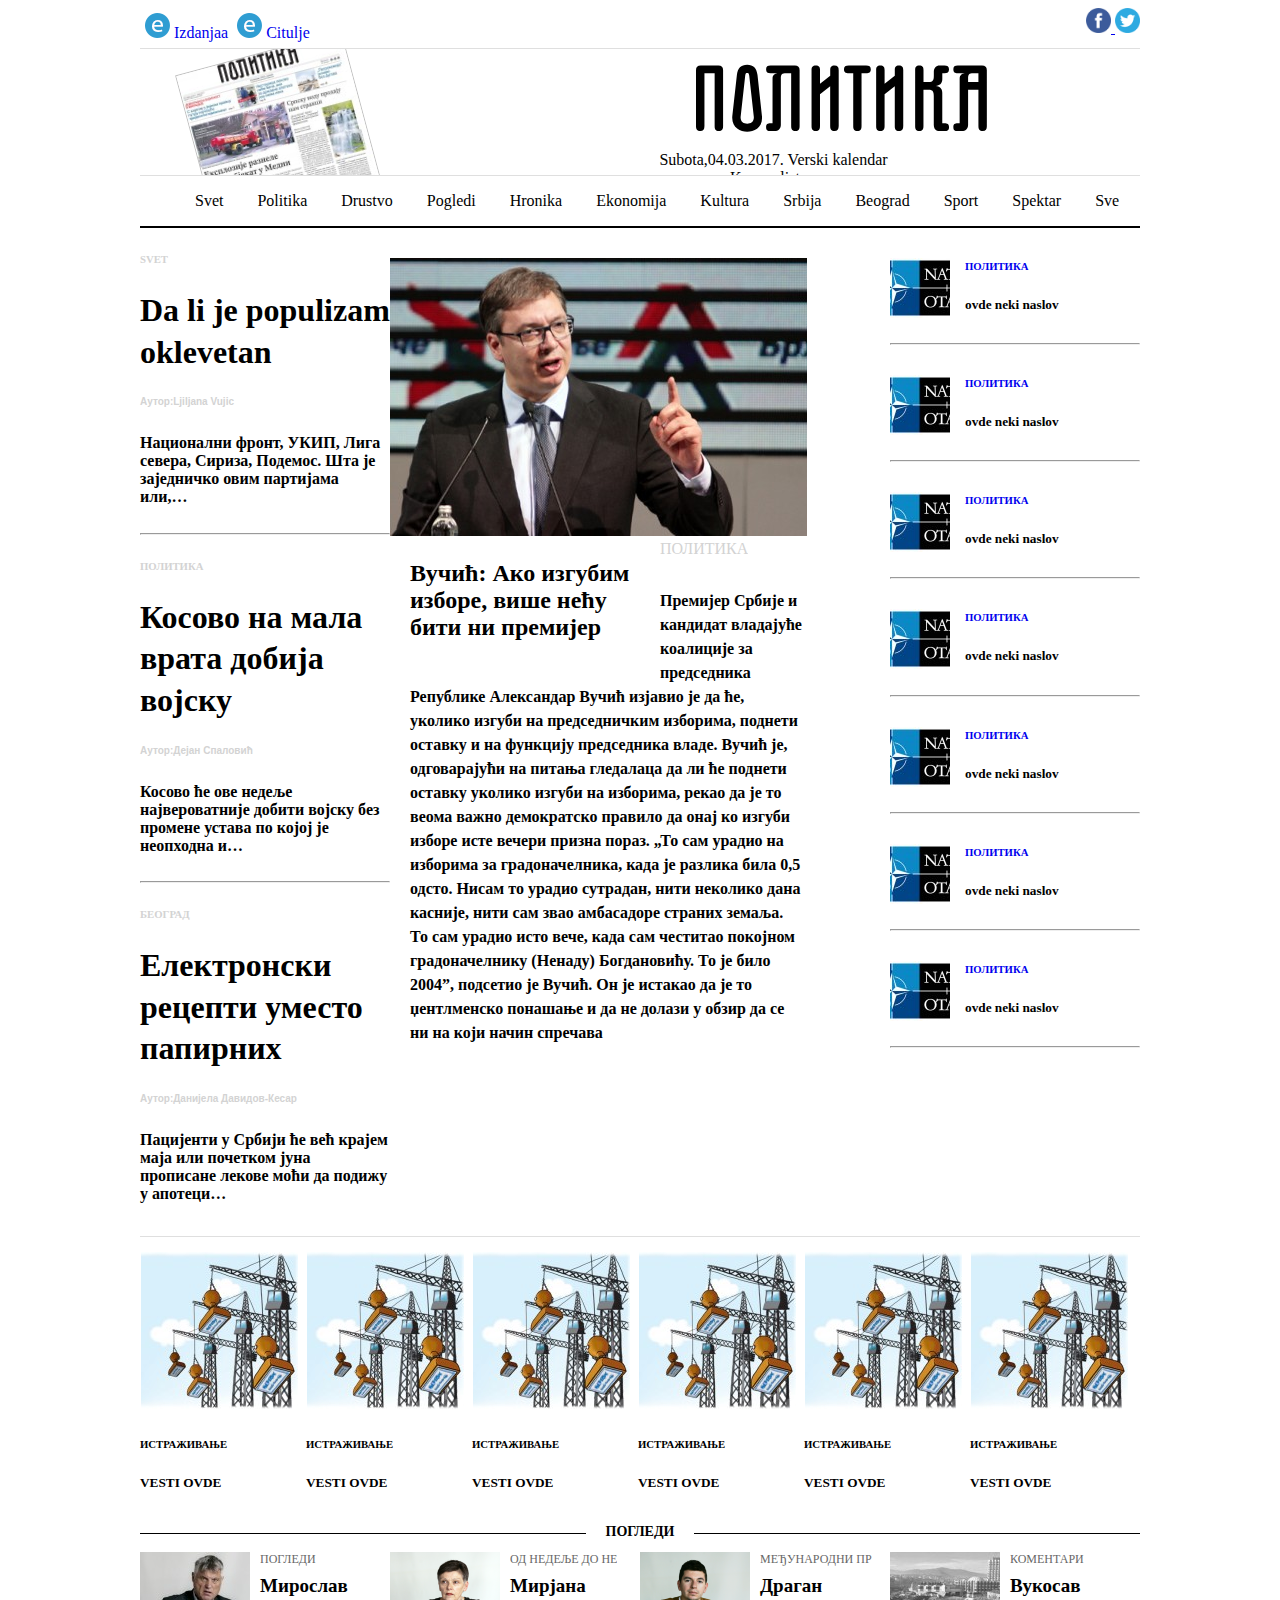
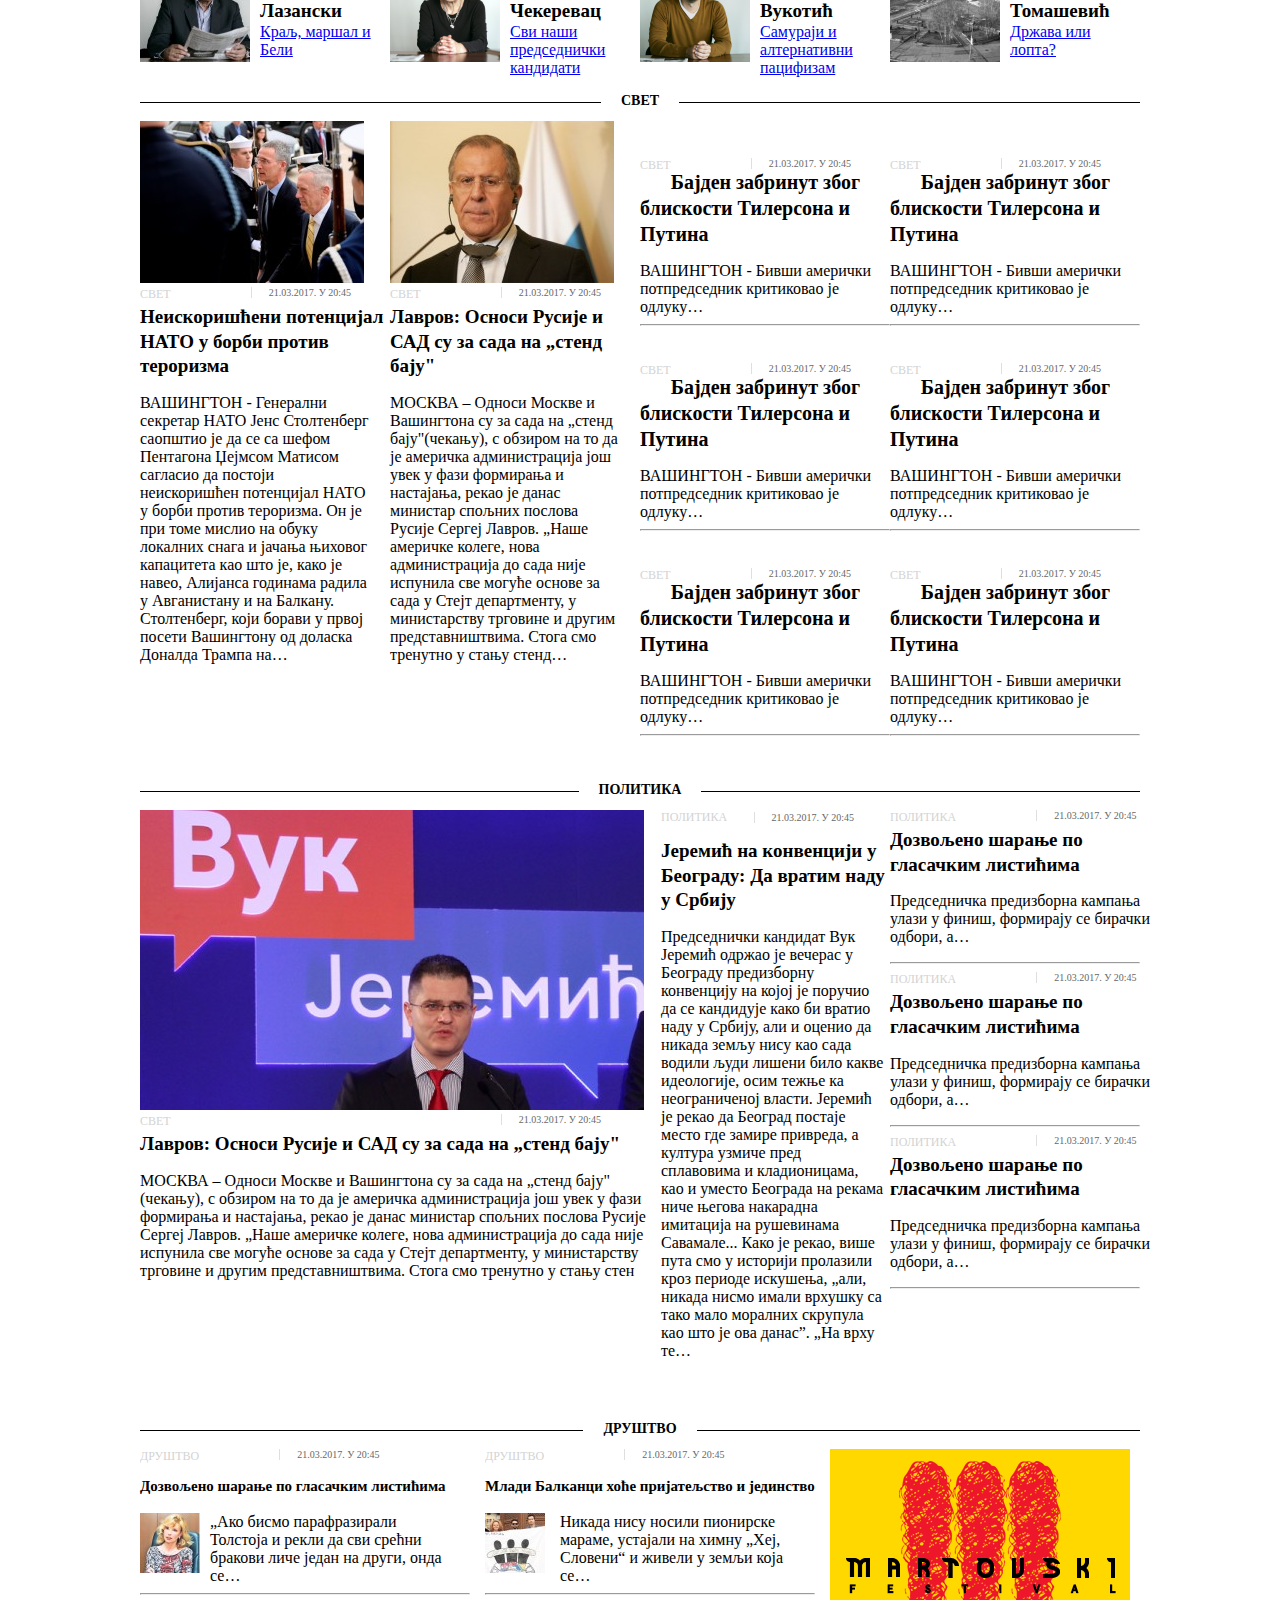
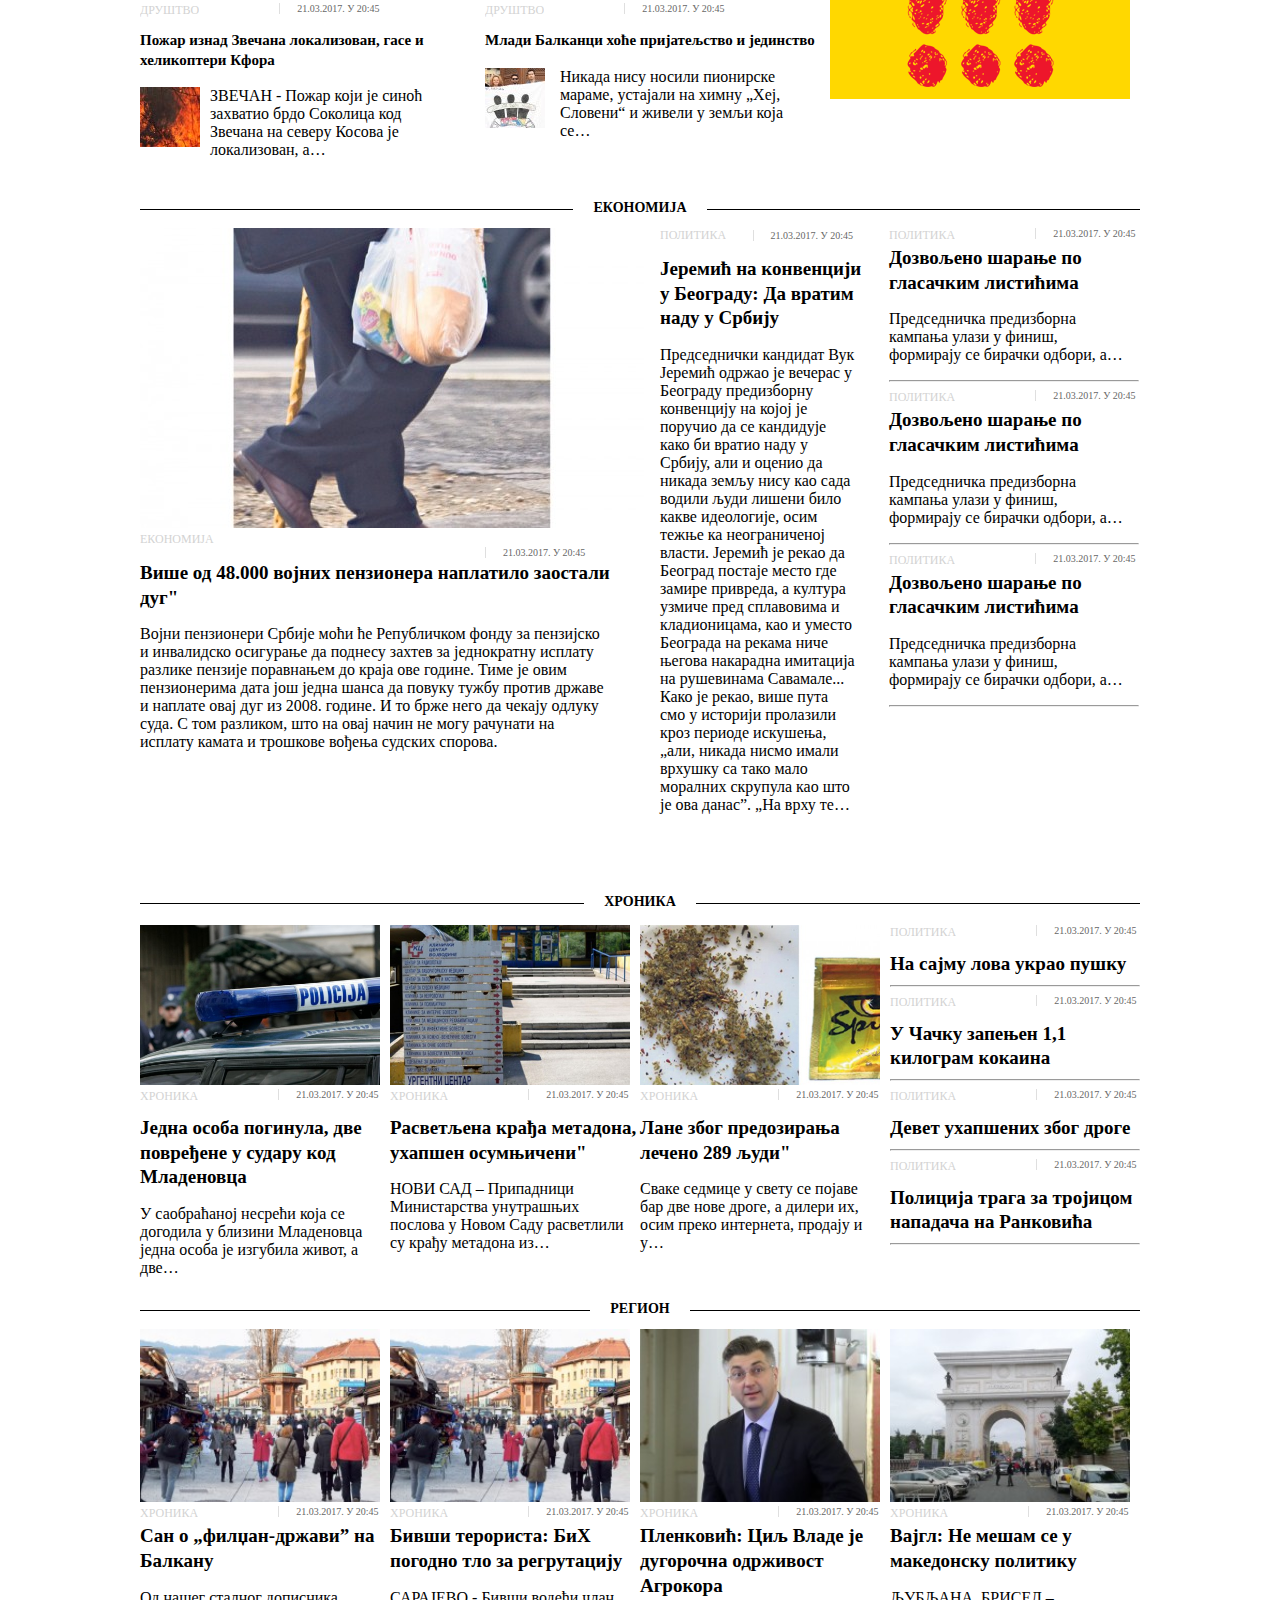
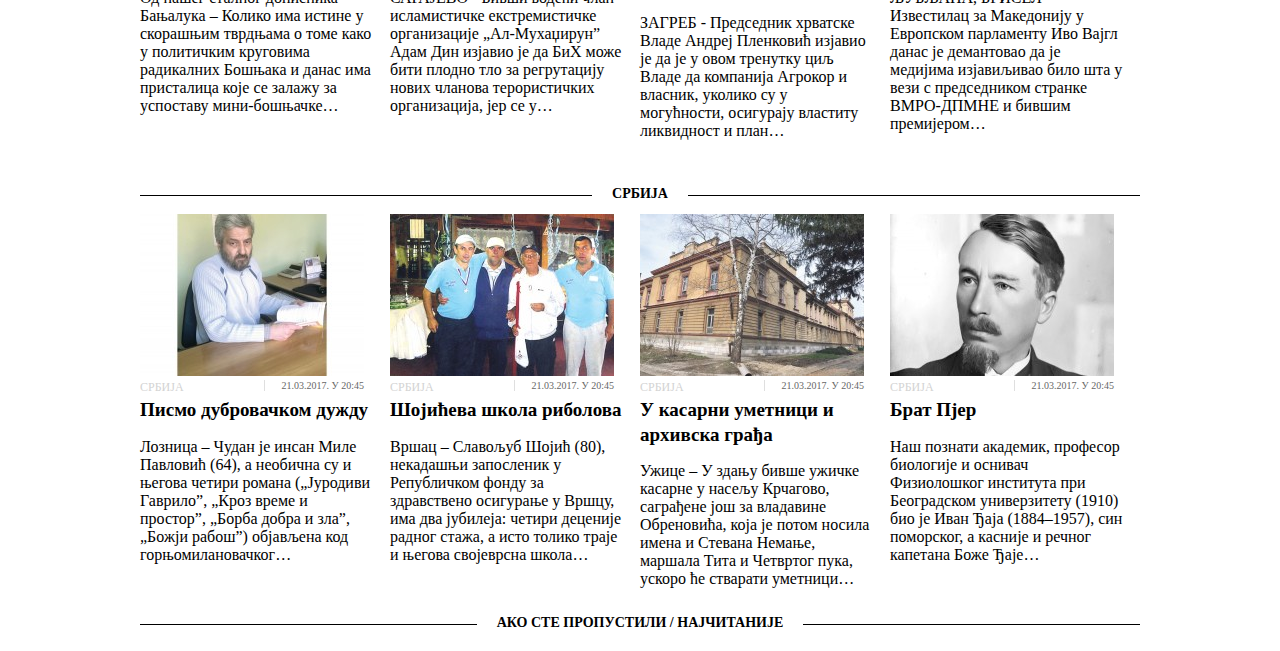
<file: index.html>
<!DOCTYPE html>
<html>
<head>
	<meta charset="utf-8">
	<title>Politika sajt</title>
	<link rel="stylesheet" href="main.css"/>
</head>
<body>
	<div id="container">

		<header>
			<div id="top-bar" class="border-bottom">
				<div class="top-bar-left">

					<a href="http://webshop.politika.rs">
						<img class="inline" src=" pictures/izdanja.png"/>
						<span class="text">Izdanjaa</span>
					</a>

					<a href="http://citulje.politika.co.rs">
						<img class="inline" src="pictures/citulje.png"/>
						<span class="text">Citulje</span>
					</a>
				</div>
				<div class="top-bar-right">
					<a href="https://www.facebook.com/PolitikaOnline">
						<img class="facebook"src="pictures/facebook.png"/>
					</a>
					<a href="https://twitter.com/intent/follow?source=followbutton&variant=1.0&screen_name=politikajavlja">
						<img class="twiter" src="pictures/twitter.png"/>
					</a>
				</div>
				<div class="clearfix"></div>
			</div>
		</header>

		<div id="titlewrap" class="border-bottom">
			<div class="logo">
				<a href="http://www.politika.rs/#print">
					<img class="rotate-image ml4 border" src="pictures/logo.jpg"/>
				</a>
			</div>

			<div class="title">
				<img src="pictures/politika-logo.svg"/>

				<div class="titledown">
					<span class="dan">Subota,04.03.2017.</span>
					<span class="kalendar">Verski kalendar</span>
					<span class="Kl">Kursna lista</span>
				</div>
			</div>

			<div class="bar-right">
				<div class="bar-right-up">
					<a href="http://www.politika.rs/scc/pretraga">Pretraga</a>
					<a href="http://www.politika.rs/sr/pretraga">Latinica</a>
				</div>
			</div>

		</div>
		<div class="main-bar">
			<div class="list border-double z3">
				<ul>
					<li><a href="http://www.politika.rs/scc/rubrika/1/Svet">Svet</a></li>
					<li><a href="http://www.politika.rs/scc/rubrika/2/Politika">Politika</a></li>
					<li><a href="http://www.politika.rs/scc/rubrika/3/Drustvo">Drustvo</a></li>
					<li><a href="http://www.politika.rs/scc/rubrika/4/Pogledi">Pogledi</a></li>
					<li><a href="http://www.politika.rs/scc/rubrika/5/Hronika">Hronika</a></li>
					<li><a href="http://www.politika.rs/scc/rubrika/6/Ekonomija">Ekonomija</a></li>
					<li><a href="http://www.politika.rs/scc/rubrika/7/Kultura">Kultura</a></li>
					<li><a href="http://www.politika.rs/scc/rubrika/9/Srbija">Srbija</a></li>
					<li><a href="http://www.politika.rs/scc/rubrika/10/Beograd">Beograd</a></li>
					<li><a href="http://www.politika.rs/scc/rubrika/11/Sport">Sport</a></li>
					<li><a href="http://www.politika.rs/scc/rubrika/12/Spektar">Spektar</a></li>
					<li><a href="http://www.politika.rs/scc/rubrika/13/Sve">Sve</a></li>
				</ul>

			</div>
		</div>

		<div class="content border-bottom">
		
			<div class="left-bar">
				<div class="box">
					<div class="up">
						<h6><a href="http://www.politika.rs/scc/rubrika/1/Svet">SVET</a></h6>
					</div>

					<div class="vest">
						<h3><a href="http://www.politika.rs/scc/clanak/375599/Da-li-je-populizam-oklevetan">Da li je populizam oklevetan</a></h3>
					</div>

					<div class="autor">
						<h6>Аутор:<a href="http://www.politika.rs/scc/autor/921/Ljiljana-Vujic">Ljiljana Vujic</a></h6>
					</div>

					<div class="text">
						<h5>Национални фронт, УКИП, Лига севера, Сириза, Подемос. Шта је заједничко овим партијама или,…</h5>
					</div>

					<hr>
				</div>
				<div class="box">
					<div class="up">
						<h6><a href=http://www.politika.rs/scc/rubrika/2/Politika>ПОЛИТИКА</a></h6>
					</div>

					<div class="vest">
						<h3><a href=http://www.politika.rs/scc/clanak/375686/Kosovo-na-mala-vrata-dobija-vojsku>Косово на мала врата добија војску</a></h3>
					</div>

					<div class="autor">
						<h6>Аутор:<a href="http://www.politika.rs/scc/autor/891/Dejan-Spalovic">Дејан Спаловић</a></h6>
					</div>

					<div class="text">
						<h5>Косово ће ове недеље највероватније добити војску без промене устава по којој је неопходна и…</h5>
					</div>
					<hr>
				</div>
				<div class="box">
					<div class="up">
						<h6><a href=http://www.politika.rs/scc/rubrika/10/Beograd>БЕОГРАД</a></h6>
					</div>

					<div class="vest">
						<h3><a href=http://www.politika.rs/scc/clanak/375685/Elektronski-recepti-umesto-papirnih>Електронски рецепти уместо папирних</a></h3>
					</div>

					<div class="autor">
						<h6>Аутор:<a href="http://www.politika.rs/scc/autor/917/Danijela-Davidov-Kesar">Данијела Давидов-Кесар</a></h6>
					</div>

					<div class="text">
						<h5>Пацијенти у Србији ће већ крајем маја или почетком јуна прописане лекове моћи да подижу у апотеци…</h5>
					</div>
				</div>
			</div>

			<div class="center">
					<div class="pic">
						<img src="pictures/pic.jpg"/>
					</div>
					<div class="suptitle">
						<a href="http://www.politika.rs/scc/rubrika/2/Politika">ПОЛИТИКА</a>
					</div>
					<div class="title">
						<h2><a href="http://www.politika.rs/scc/clanak/375681/Vucic-Ako-izgubim-izbore-vise-necu-biti-ni-premijer">Вучић: Ако изгубим изборе, више нећу бити ни премијер</a></h2>
					</div>
					<div class="main-text">
						<h5>Премијер Србије и кандидат владајуће коалиције за председника Републике Александар Вучић изјавио је да ће, уколико изгуби на председничким изборима, поднети оставку и на функцију председника владе. Вучић је, одговарајући на питања гледалаца да ли ће поднети оставку уколико изгуби на изборима, рекао да је то веома важно демократско правило да онај ко изгуби изборе исте вечери призна пораз. „То сам урадио на изборима за градоначелника, када је разлика била 0,5 одсто. Нисам то урадио сутрадан, нити неколико дана касније, нити сам звао амбасадоре страних земаља. То сам урадио исто вече, када сам честитао покојном градоначелнику (Ненаду) Богдановићу. То је било 2004”, подсетио је Вучић. Он је истакао да је то џентлменско понашање и да не долази у обзир да се ни на који начин спречава</h5>
					</div>
			</div>

			<div class="right-bar">
				<div class="news1">
					<div class="pic-left">
						<img src="pictures/pick1.jpg"/>
					</div>
					<div class="subtitle1">
						<h6><a href="http://www.politika.rs/scc/rubrika/2/Politika">ПОЛИТИКА</a></h6>
						<h5>ovde neki naslov</h5>
					</div>
					<div class="clearfix"></div>
				</div>
				<hr/>
				<div class="news1">
					<div class="pic-left">
						<img src="pictures/pick1.jpg"/>
					</div>
					<div class="subtitle1">
						<h6><a href="http://www.politika.rs/scc/rubrika/2/Politika">ПОЛИТИКА</a></h6>
						<h5>ovde neki naslov</h5>
					</div>
					<div class="clearfix"></div>
				</div>
				<hr/>
				<div class="news1">
					<div class="pic-left">
						<img src="pictures/pick1.jpg"/>
					</div>
					<div class="subtitle1">
						<h6><a href="http://www.politika.rs/scc/rubrika/2/Politika">ПОЛИТИКА</a></h6>
						<h5>ovde neki naslov</h5>
					</div>
					<div class="clearfix"></div>
				</div>
				<hr/>
				<div class="news1">
					<div class="pic-left">
						<img src="pictures/pick1.jpg"/>
					</div>
					<div class="subtitle1">
						<h6><a href="http://www.politika.rs/scc/rubrika/2/Politika">ПОЛИТИКА</a></h6>
						<h5>ovde neki naslov</h5>
					</div>
					<div class="clearfix"></div>
				</div>
				<hr/>
				<div class="news1">
					<div class="pic-left">
						<img src="pictures/pick1.jpg"/>
					</div>
					<div class="subtitle1">
						<h6><a href="http://www.politika.rs/scc/rubrika/2/Politika">ПОЛИТИКА</a></h6>
						<h5>ovde neki naslov</h5>
					</div>
					<div class="clearfix"></div>
				</div>
				<hr/>
				<div class="news1">
					<div class="pic-left">
						<img src="pictures/pick1.jpg"/>
					</div>
					<div class="subtitle1">
						<h6><a href="http://www.politika.rs/scc/rubrika/2/Politika">ПОЛИТИКА</a></h6>
						<h5>ovde neki naslov</h5>
					</div>
					<div class="clearfix"></div>
				</div>
				<hr/>
				<div class="news1">
					<div class="pic-left">
						<img src="pictures/pick1.jpg"/>
					</div>
					<div class="subtitle1">
						<h6><a href="http://www.politika.rs/scc/rubrika/2/Politika">ПОЛИТИКА</a></h6>
						<h5>ovde neki naslov</h5>
					</div>
					<div class="clearfix"></div>
				</div>
				<hr/>
			</div>
			<div class="clearfix"></div>
		</div>

		<div class="six-pic">
			<div class="box-pic">
				<div class="pick-up">
					<img src="pictures/pic9.jpg"/>
				</div>
				<div class="sub">
					<h6>ИСТРАЖИВАЊЕ</h6>
					<h5>VESTI OVDE</h5>
				</div>
			</div>
			<div class="box-pic">
				<div class="pick-up">
					<img src="pictures/pic9.jpg"/>
				</div>
				<div class="sub">
					<h6>ИСТРАЖИВАЊЕ</h6>
					<h5>VESTI OVDE</h5>
				</div>
			</div>

			<div class="box-pic">
				<div class="pick-up">
					<img src="pictures/pic9.jpg"/>
				</div>
				<div class="sub">
					<h6>ИСТРАЖИВАЊЕ</h6>
					<h5>VESTI OVDE</h5>
				</div>
			</div>
			
			<div class="box-pic">
				<div class="pick-up">
					<img src="pictures/pic9.jpg"/>
				</div>
				<div class="sub">
					<h6>ИСТРАЖИВАЊЕ</h6>
					<h5>VESTI OVDE</h5>
				</div>
			</div>

			<div class="box-pic">
				<div class="pick-up">
					<img src="pictures/pic9.jpg"/>
				</div>
				<div class="sub">
					<h6>ИСТРАЖИВАЊЕ</h6>
					<h5>VESTI OVDE</h5>
				</div>
			</div>

			<div class="box-pic">
				<div class="pick-up">
					<img src="pictures/pic9.jpg"/>
				</div>
				<div class="sub">
					<h6>ИСТРАЖИВАЊЕ</h6>
					<h5>VESTI OVDE</h5>
				</div>
			</div>
			<div class="clearfix"></div>
		</div>

		<div class="line">
			<span class="name">
				ПОГЛЕДИ
			</span>
		</div>

		<div class="four-pick">
			<div class="box2">
				<div class="pick-left">
					<a href="http://www.politika.rs/scc/clanak/376422/Pogledi/Kralj-marsal-i-Beli">
					<img src="./pictures/img1.jpg">
					</a>
				</div>
				<div class="text-right h5">
					<a class="suptitle uppercase h6 light-gray" href="http://www.politika.rs/scc/clanak/376422/Pogledi/Kralj-marsal-i-Beli">ПОГЛЕДИ</a>
					<span class="dark-gray h5 naslov">Мирослав Лазански</span>
					<a href="http://www.politika.rs/scc/clanak/376422/Pogledi/Kralj-marsal-i-Beli" class="h5 dark-gray">Краљ, маршал и Бели</a>
				</div>
				<div class="clearfix"></div>
			</div>

			<div class="box2">
				<div class="pick-left">
					<a href="http://www.politika.rs/scc/clanak/376466/Pogledi/Svi-nasi-predsednicki-kandidati">
					<img src="./pictures/img2.png">
					</a>
				</div>
				<div class="text-right h5">
					<a class="suptitle uppercase h6 light-gray" href="http://www.politika.rs/scc/clanak/376466/Pogledi/Svi-nasi-predsednicki-kandidati">ОД НЕДЕЉЕ ДО НЕ</a>
					<span class="dark-gray h5 naslov">Мирјана Чекеревац</span>
					<a href="http://www.politika.rs/scc/clanak/376466/Pogledi/Svi-nasi-predsednicki-kandidati" class="h5 dark-gray">Сви наши председнички кандидати</a>
				</div>
				<div class="clearfix"></div>
			</div>

			<div class="box2">
				<div class="pick-left">
					<a href="http://www.politika.rs/scc/clanak/376465/Pogledi/Medunarodni-pregled/Samuraji-i-alternativni-pacifizam">
					<img src="./pictures/img3.png">
					</a>
				</div>
				<div class="text-right h5">
					<a class="suptitle uppercase h6 light-gray" href="http://www.politika.rs/scc/rubrika/857/Medunarodni-pregled">МЕЂУНАРОДНИ ПР</a>
					<span class="dark-gray h5 naslov">Драган Вукотић</span>
					<a href="http://www.politika.rs/scc/clanak/376465/Pogledi/Medunarodni-pregled/Samuraji-i-alternativni-pacifizam" class="h5 dark-gray">​Самураји и алтернативни пацифизам</a>
				</div>
				<div class="clearfix"></div>
			</div>

			<div class="box2">
				<div class="pick-left">
					<a href="http://www.politika.rs/scc/clanak/376421/Pogledi/Drzava-ili-lopta">
					<img src="./pictures/img4.jpg">
					</a>
				</div>
				<div class="text-right h5">
					<a class="suptitle uppercase h6 light-gray" href="http://www.politika.rs/scc/rubrika/856/Komentari">КОМЕНТАРИ</a>
					<span class="dark-gray h5 naslov">Вукосав Томашевић</span>
					<a href="http://www.politika.rs/scc/clanak/376421/Pogledi/Drzava-ili-lopta" class="h5 dark-gray">Држава или лопта?</a>
				</div>
				<div class="clearfix"></div>
			</div>
		</div>

		<div class="line">
			<span class="name">
				СВЕТ
			</span>
		</div>

		<div class="content-world">
			<div class="row1">
				<a href="http://www.politika.rs/scc/clanak/376680/Etihad-U-avion-za-SAD-samo-s-mobilnim-bez-tableta-kamera">
					<img class="pickUp" src="./pictures/img5.jpg" />
				</a>

				<div class="under-pick">

					<div class="suptitle uppercase h6 light-gray">
						<a href="http://www.politika.rs/scc/rubrika/1/Svet">СВЕТ</a>
					</div>
					<div class="date-time border-left light-gray">
						<span class="item-date">21.03.2017.</span>
						<span class="item-time">У 20:45</span>
					</div>
					<div class="clearfix"></div>
				</div>

				<div class="h3 naslov">
					<a href="http://www.politika.rs/scc/clanak/376689/Neiskorisceni-potencijal-NATO-u-borbi-protiv-terorizma">Неискоришћени потенцијал НАТО у борби против тероризма</a>
				</div>

				<div class="intro-text h5">
					ВАШИНГТОН - Генерални секретар НАТО Јенс Столтенберг саопштио је да се са шефом Пентагона Џејмсом Матисом сагласио да постоји неискоришћен потенцијал НАТО у борби против тероризма. Он је при томе мислио на обуку локалних снага и јачања њиховог капацитета као што је, како је навео, Алијанса годинама радила у Авганистану и на Балкану. Столтенберг, који борави у првој посети Вашингтону од доласка Доналда Трампа на…
				</div>
				<div class="clearfix"></div>
			</div>

			<div class="row1">
				<a href="http://www.politika.rs/scc/clanak/376790/Lavrov-Osnosi-Rusije-i-SAD-su-za-sada-na-stend-baju">
					<img class="pickUp" src=./pictures/img7.jpg />
				</a>

				<div class="under-pick">

					<div class="suptitle uppercase h6 light-gray">
						<a href="http://www.politika.rs/scc/rubrika/1/Svet">СВЕТ</a>
					</div>
					<div class="date-time border-left light-gray">
						<span class="item-date">21.03.2017.</span>
						<span class="item-time">У 20:45</span>
					</div>
					<div class="clearfix"></div>
				</div>

				<div class="h3 naslov">
					<a href="http://www.politika.rs/scc/clanak/376689/Neiskorisceni-potencijal-NATO-u-borbi-protiv-terorizma">Лавров: Осноси Русије и САД су за сада на „стенд бају"</a>
				</div>

				<div class="intro-text h5">
					
МОСКВА – Односи Москве и Вашингтона су за сада на „стенд бају"(чекању), с обзиром на то да је америчка администрација још увек у фази формирања и настајања, рекао је данас министар спољних послова Русије Сергеј Лавров. „Наше америчке колеге, нова администрација до сада није испунила све могуће основе за сада у Стејт департменту, у министарству трговине и другим представништвима. Стога смо тренутно у стању стенд…
 				</div>
			</div>
		<div class="row-left">

			<div class="row2">
				<div class="suptitle uppercase h6 light-gray">
					<a href="http://www.politika.rs/scc/rubrika/1/Svet">СВЕТ</a>
				</div>
				<div class="date-time border-left light-gray">
					<span class="item-date">21.03.2017.</span>
				    <span class="item-time">У 20:45</span>
				</div>
				<div class="h4 naslov">
					<a href="http://www.politika.rs/scc/clanak/376786/Bajden-zabrinut-zbog-bliskosti-Tilersona-i-Putina">Бајден забринут због блискости Тилерсона и Путина</a>
				</div>
				<div class="intro-text h5">
					ВАШИНГТОН - Бивши амерички потпредседник критиковао је одлуку…
				</div>
				<hr>
			</div>

			<div class="row2">
				<div class="suptitle uppercase h6 light-gray">
					<a href="http://www.politika.rs/scc/rubrika/1/Svet">СВЕТ</a>
				</div>
				<div class="date-time border-left light-gray">
					<span class="item-date">21.03.2017.</span>
					<span class="item-time">У 20:45</span>
				</div>
				<div class="h4 naslov">
					<a href="http://www.politika.rs/scc/clanak/376786/Bajden-zabrinut-zbog-bliskosti-Tilersona-i-Putina">Бајден забринут због блискости Тилерсона и Путина</a>
				</div>
				<div class="intro-text h5">
					ВАШИНГТОН - Бивши амерички потпредседник критиковао је одлуку…
				</div>
				<hr>
			</div>

			<div class="row2">
				<div class="suptitle uppercase h6 light-gray">
					<a href="http://www.politika.rs/scc/rubrika/1/Svet">СВЕТ</a>
				</div>
				<div class="date-time border-left light-gray">
					<span class="item-date">21.03.2017.</span>
					<span class="item-time">У 20:45</span>
				</div>
				<div class="h4 naslov">
					<a href="http://www.politika.rs/scc/clanak/376786/Bajden-zabrinut-zbog-bliskosti-Tilersona-i-Putina">Бајден забринут због блискости Тилерсона и Путина</a>
				</div>
				<div class="intro-text h5">
					ВАШИНГТОН - Бивши амерички потпредседник критиковао је одлуку…
				</div>
				<hr>
			</div>
		</div>

		<div class="row-right">
			<div class="row3">
				<div class="suptitle uppercase h6 light-gray">
					<a href="http://www.politika.rs/scc/rubrika/1/Svet">СВЕТ</a>
					</div>
					<div class="date-time border-left light-gray">
						<span class="item-date">21.03.2017.</span>
						<span class="item-time">У 20:45</span>
					</div>
				<div class="h4 naslov">
					<a href="http://www.politika.rs/scc/clanak/376786/Bajden-zabrinut-zbog-bliskosti-Tilersona-i-Putina">Бајден забринут због блискости Тилерсона и Путина</a>
				</div>
				<div class="intro-text h5">
					ВАШИНГТОН - Бивши амерички потпредседник критиковао је одлуку…
				</div>
				<hr>
			</div>
			<div class="row3">
				<div class="suptitle uppercase h6 light-gray">
					<a href="http://www.politika.rs/scc/rubrika/1/Svet">СВЕТ</a>
					</div>
					<div class="date-time border-left light-gray">
						<span class="item-date">21.03.2017.</span>
						<span class="item-time">У 20:45</span>
					</div>
				<div class="h4 naslov">
					<a href="http://www.politika.rs/scc/clanak/376786/Bajden-zabrinut-zbog-bliskosti-Tilersona-i-Putina">Бајден забринут због блискости Тилерсона и Путина</a>
				</div>
				<div class="intro-text h5">
					ВАШИНГТОН - Бивши амерички потпредседник критиковао је одлуку…
				</div>
				<hr>
			</div>
			<div class="row3">
				<div class="suptitle uppercase h6 light-gray">
					<a href="http://www.politika.rs/scc/rubrika/1/Svet">СВЕТ</a>
				</div>
					<div class="date-time border-left light-gray">
						<span class="item-date">21.03.2017.</span>
						<span class="item-time">У 20:45</span>
					</div>
				<div class="h4 naslov">
					<a href="http://www.politika.rs/scc/clanak/376786/Bajden-zabrinut-zbog-bliskosti-Tilersona-i-Putina">Бајден забринут због блискости Тилерсона и Путина</a>
				</div>
				<div class="intro-text h5">
					ВАШИНГТОН - Бивши амерички потпредседник критиковао је одлуку…
				</div>
				<hr>
			</div>	
		</div>

	</div>
		<div class="line">
			<span class="name">
				ПОЛИТИКА
			</span>
		</div>

	<div class="content-p">
		<div class="row1">
				<a href="http://www.politika.rs/scc/clanak/376790/Lavrov-Osnosi-Rusije-i-SAD-su-za-sada-na-stend-baju">
					<img class="pickUp" src="./pictures/img8.jpg"</img>
				</a>

				<div class="under-pick">

					<div class="suptitle uppercase h6 light-gray">
						<a href="http://www.politika.rs/scc/rubrika/1/Svet">СВЕТ</a>
					</div>
					<div class="date-time border-left light-gray">
						<span class="item-date">21.03.2017.</span>
						<span class="item-time">У 20:45</span>
					</div>
					<div class="clearfix"></div>
				</div>

				<div class="h3 naslov">
					<a href="http://www.politika.rs/scc/clanak/376689/Neiskorisceni-potencijal-NATO-u-borbi-protiv-terorizma">Лавров: Осноси Русије и САД су за сада на „стенд бају"</a>
				</div>

				<div class="intro-text h5">
					
МОСКВА – Односи Москве и Вашингтона су за сада на „стенд бају"(чекању), с обзиром на то да је америчка администрација још увек у фази формирања и настајања, рекао је данас министар спољних послова Русије Сергеј Лавров. „Наше америчке колеге, нова администрација до сада није испунила све могуће основе за сада у Стејт департменту, у министарству трговине и другим представништвима. Стога смо тренутно у стању стен
			</div>
		</div>
	<div class="right-box">
		<div class="under-pick">
			<div class="suptitle uppercase h6 light-gray">
				<a href="http://www.politika.rs/scc/rubrika/2/Politika">ПОЛИТИКА</a>
			</div>
			<div class="date-time border-left light-gray">
				<span class="item-date">21.03.2017.</span>
				<span class="item-time">У 20:45</span>
			</div>
			<div class="clearfix"></div>
		</div>
		<div class="h3 naslov">
			<a href="http://www.politika.rs/scc/clanak/376982/Jeremic-na-konvenciji-u-Beogradu-Da-vratim-nadu-u-Srbiju">Јеремић на конвенцији у Београду: Да вратим наду у Србију</a>
		</div>
		<div class="intro-text h5">
			Председнички кандидат Вук Јеремић одржао је вечерас у Београду предизборну конвенцију на којој је поручио да се кандидује како би вратио наду у Србију, али и оценио да никада земљу нису као сада водили људи лишени било какве идеологије, осим тежње ка неограниченој власти. Јеремић је рекао да Београд постаје место где замире привреда, а култура узмиче пред сплавовима и кладионицама, као и уместо Београда на рекама ниче његова накарадна имитација на рушевинама Савамале... Како је рекао, више пута смо у историји пролазили кроз периоде искушења, „али, никада нисмо имали врхушку са тако мало моралних скрупула као што је ова данас”. „На врху те…		
	    </div>
	</div>
	<div class="right-boxS">
		<div class="under-pick">
			<div class="suptitle uppercase h6 light-gray">
				<a href="http://www.politika.rs/scc/rubrika/2/Politika">ПОЛИТИКА</a>
			</div>
			<div class="date-time border-left light-gray">
				<span class="item-date">21.03.2017.</span>
				<span class="item-time">У 20:45</span>
			</div>
			<div class="clearfix"></div>
		</div>
		<div class="h3 naslov">
			<a href="http://www.politika.rs/scc/clanak/376908/Dozvoljeno-saranje-po-glasackim-listicima">Дозвољено шарање по гласачким листићима</a>
		</div>
		<div class="intro-text h5">
			Председничка предизборна кампања улази у финиш, формирају се бирачки одбори, а…
		</div>
		<hr>
		<div class="under-pick">
			<div class="suptitle uppercase h6 light-gray">
				<a href="http://www.politika.rs/scc/rubrika/2/Politika">ПОЛИТИКА</a>
			</div>
			<div class="date-time border-left light-gray">
				<span class="item-date">21.03.2017.</span>
				<span class="item-time">У 20:45</span>
			</div>
			<div class="clearfix"></div>
		</div>
		<div class="h3 naslov">
			<a href="http://www.politika.rs/scc/clanak/376908/Dozvoljeno-saranje-po-glasackim-listicima">Дозвољено шарање по гласачким листићима</a>
		</div>
		<div class="intro-text h5">
			Председничка предизборна кампања улази у финиш, формирају се бирачки одбори, а…
		</div>
		<hr>
		<div class="under-pick">
			<div class="suptitle uppercase h6 light-gray">
				<a href="http://www.politika.rs/scc/rubrika/2/Politika">ПОЛИТИКА</a>
			</div>
			<div class="date-time border-left light-gray">
				<span class="item-date">21.03.2017.</span>
				<span class="item-time">У 20:45</span>
			</div>
			<div class="clearfix"></div>
		</div>
		<div class="h3 naslov">
			<a href="http://www.politika.rs/scc/clanak/376908/Dozvoljeno-saranje-po-glasackim-listicima">Дозвољено шарање по гласачким листићима</a>
		</div>
		<div class="intro-text h5">
			Председничка предизборна кампања улази у финиш, формирају се бирачки одбори, а…
		</div>
		<hr>
	</div>
</div>
	<div class="line">
			<span class="name">
				ДРУШТВО
			</span>
		</div>
	<div class="content-d">
		<div class="box-right">
			<div class="under-pick">
				<div class="suptitle uppercase h6 light-gray">
					<a href="http://www.politika.rs/scc/rubrika/2/Politika">ДРУШТВО</a>
				</div>
				<div class="date-time border-left light-gray">
					<span class="item-date">21.03.2017.</span>
					<span class="item-time">У 20:45</span>
				</div>
			</div>
			<div class="clearfix"></div>
			<div class="h5 naslov">
				<a href="http://www.politika.rs/scc/clanak/376908/Dozvoljeno-saranje-po-glasackim-listicima">Дозвољено шарање по гласачким листићима</a>
			</div>
			<div class="intro-text h5">
				<img class="img-left" src="./pictures/olga.jpg"/>
					„Ако бисмо парафразирали Толстоја и рекли да сви срећни бракови личе један на други, онда се…
			</div>		
			<hr>
			<div class="under-pick">
				<div class="suptitle uppercase h6 light-gray">
					<a href="http://www.politika.rs/scc/rubrika/3/Drustvo">ДРУШТВО</a>
				</div>
				<div class="date-time border-left light-gray">
					<span class="item-date">21.03.2017.</span>
					<span class="item-time">У 20:45</span>
				</div>
			</div>
			<div class="clearfix"></div>
			<div class="h5 naslov">
				<a href="http://www.politika.rs/scc/clanak/376908/Dozvoljeno-saranje-po-glasackim-listicima">Пожар изнад Звечана локализован, гасе и хеликоптери Кфора</a>
			</div>
			<div class="intro-text h5">
				<img class="img-left" src="./pictures/pozar.jpg"/>
					ЗВЕЧАН - Пожар који је синоћ захватио брдо Соколица код Звечана на северу Косова је локализован, а…
			</div>
		</div>
		<div class="box-center">
			<div class="under-pick">
				<div class="suptitle uppercase h6 light-gray">
					<a href="http://www.politika.rs/scc/rubrika/3/Drustvo">ДРУШТВО</a>
				</div>
				<div class="date-time border-left light-gray">
					<span class="item-date">21.03.2017.</span>
					<span class="item-time">У 20:45</span>
				</div>
			</div>
			<div class="clearfix"></div>
			<div class="h5 naslov">
				<a href="http://www.politika.rs/scc/clanak/376902/Mladi-Balkanci-hoce-prijateljstvo-i-jedinstvo">Млади Балканци хоће пријатељство и јединство</a>
			</div>
			<div class="intro-text h5">
				<img class="img-left" src="./pictures/balkanac.jpg"/>
					Никада нису носили пионирске мараме, устајали на химну „Хеј, Словени“ и живели у земљи која се…
			</div>
			<hr>
			<div class="under-pick">
				<div class="suptitle uppercase h6 light-gray">
					<a href="http://www.politika.rs/scc/rubrika/3/Drustvo">ДРУШТВО</a>
				</div>
				<div class="date-time border-left light-gray">
					<span class="item-date">21.03.2017.</span>
					<span class="item-time">У 20:45</span>
				</div>
			</div>
			<div class="clearfix"></div>
			<div class="h5 naslov">
				<a href="http://www.politika.rs/scc/clanak/376902/Mladi-Balkanci-hoce-prijateljstvo-i-jedinstvo">Млади Балканци хоће пријатељство и јединство</a>
			</div>
			<div class="intro-text h5">
				<img class="img-left" src="./pictures/balkanac.jpg"/>
					Никада нису носили пионирске мараме, устајали на химну „Хеј, Словени“ и живели у земљи која се…
			</div>
		</div>
		<div class="box-baner">
			<img class="baner"	src="./pictures/baner.gif"/>
		</div>
	</div>
		<div class="line">
			<span class="name">
				ЕКОНОМИЈА
			</span>
		</div>
	<div class="content-e">
		<div class="row1">
				<a href="http://www.politika.rs/scc/rubrika/6/Ekonomija">
					<img class="pickUp" src="./pictures/kese.jpg"</img>
				</a>

				<div class="under-pick">

					<div class="suptitle uppercase h6 light-gray">
						<a href="http://www.politika.rs/scc/clanak/376946/Vise-od-48-000-vojnih-penzionera-naplatilo-zaostali-dug">ЕКОНОМИЈА</a>
					</div>
					<div class="date-time border-left light-gray">
						<span class="item-date">21.03.2017.</span>
						<span class="item-time">У 20:45</span>
					</div>
					<div class="clearfix"></div>
				</div>

				<div class="h3 naslov">
					<a href="http://www.politika.rs/scc/clanak/376946/Vise-od-48-000-vojnih-penzionera-naplatilo-zaostali-dug">Више од 48.000 војних пензионера наплатило заостали дуг"</a>
				</div>

				<div class="intro-text h5">
					Војни пензионери Србије моћи ће Републичком фонду за пензијско и инвалидско осигурање да поднесу захтев за једнократну исплату разлике пензије поравнањем до краја ове године. Тиме је овим пензионерима дата још једна шанса да повуку тужбу против државе и наплате овај дуг из 2008. године. И то брже него да чекају одлуку суда. С том разликом, што на овај начин не могу рачунати на исплату камата и трошкове вођења судских спорова.
				</div>
		</div>
	<div class="right-box">
		<div class="under-pick">
			<div class="suptitle uppercase h6 light-gray">
				<a href="http://www.politika.rs/scc/rubrika/2/Politika">ПОЛИТИКА</a>
			</div>
			<div class="date-time border-left light-gray">
				<span class="item-date">21.03.2017.</span>
				<span class="item-time">У 20:45</span>
			</div>
			<div class="clearfix"></div>
		</div>
		<div class="h3 naslov">
			<a href="http://www.politika.rs/scc/clanak/376982/Jeremic-na-konvenciji-u-Beogradu-Da-vratim-nadu-u-Srbiju">Јеремић на конвенцији у Београду: Да вратим наду у Србију</a>
		</div>
		<div class="intro-text h5">
			Председнички кандидат Вук Јеремић одржао је вечерас у Београду предизборну конвенцију на којој је поручио да се кандидује како би вратио наду у Србију, али и оценио да никада земљу нису као сада водили људи лишени било какве идеологије, осим тежње ка неограниченој власти. Јеремић је рекао да Београд постаје место где замире привреда, а култура узмиче пред сплавовима и кладионицама, као и уместо Београда на рекама ниче његова накарадна имитација на рушевинама Савамале... Како је рекао, више пута смо у историји пролазили кроз периоде искушења, „али, никада нисмо имали врхушку са тако мало моралних скрупула као што је ова данас”. „На врху те…		
	    </div>
	</div>
	<div class="right-boxS">
		<div class="under-pick">
			<div class="suptitle uppercase h6 light-gray">
				<a href="http://www.politika.rs/scc/rubrika/2/Politika">ПОЛИТИКА</a>
			</div>
			<div class="date-time border-left light-gray">
				<span class="item-date">21.03.2017.</span>
				<span class="item-time">У 20:45</span>
			</div>
			<div class="clearfix"></div>
		</div>
		<div class="h3 naslov">
			<a href="http://www.politika.rs/scc/clanak/376908/Dozvoljeno-saranje-po-glasackim-listicima">Дозвољено шарање по гласачким листићима</a>
		</div>
		<div class="intro-text h5">
			Председничка предизборна кампања улази у финиш, формирају се бирачки одбори, а…
		</div>
		<hr>
		<div class="under-pick">
			<div class="suptitle uppercase h6 light-gray">
				<a href="http://www.politika.rs/scc/rubrika/2/Politika">ПОЛИТИКА</a>
			</div>
			<div class="date-time border-left light-gray">
				<span class="item-date">21.03.2017.</span>
				<span class="item-time">У 20:45</span>
			</div>
			<div class="clearfix"></div>
		</div>
		<div class="h3 naslov">
			<a href="http://www.politika.rs/scc/clanak/376908/Dozvoljeno-saranje-po-glasackim-listicima">Дозвољено шарање по гласачким листићима</a>
		</div>
		<div class="intro-text h5">
			Председничка предизборна кампања улази у финиш, формирају се бирачки одбори, а…
		</div>
		<hr>
		<div class="under-pick">
			<div class="suptitle uppercase h6 light-gray">
				<a href="http://www.politika.rs/scc/rubrika/2/Politika">ПОЛИТИКА</a>
			</div>
			<div class="date-time border-left light-gray">
				<span class="item-date">21.03.2017.</span>
				<span class="item-time">У 20:45</span>
			</div>
			<div class="clearfix"></div>
		</div>
		<div class="h3 naslov">
			<a href="http://www.politika.rs/scc/clanak/376908/Dozvoljeno-saranje-po-glasackim-listicima">Дозвољено шарање по гласачким листићима</a>
		</div>
		<div class="intro-text h5">
			Председничка предизборна кампања улази у финиш, формирају се бирачки одбори, а…
		</div>
		<hr>
	</div>

</div>
	<div class="line">
		<span class="name">
			ХРОНИКА
		</span>
	</div>
	<div class="content-x">
				<div class="row1">
				<a href="http://www.politika.rs/scc/clanak/377012/Jedna-osoba-poginula-dve-povredene-u-sudaru-kod-Mladenovca">
					<img class="pickUp" src="./pictures/polis.jpg" />
				</a>

				<div class="under-pick">

					<div class="suptitle uppercase h6 light-gray">
						<a href="http://www.politika.rs/scc/rubrika/5/Hronika">ХРОНИКА</a>
					</div>
					<div class="date-time border-left light-gray">
						<span class="item-date">21.03.2017.</span>
						<span class="item-time">У 20:45</span>
					</div>
					<div class="clearfix"></div>
				</div>

				<div class="h3 naslov">
					<a href="http://www.politika.rs/scc/clanak/377012/Jedna-osoba-poginula-dve-povredene-u-sudaru-kod-Mladenovca">Једна особа погинула, две повређене у судару код Младеновца</a>
				</div>

				<div class="intro-text h5">
					У саобраћаној несрећи која се догодила у близини Младеновца једна особа је изгубила живот, а две…
				</div>
				<div class="clearfix"></div>
			</div>

			<div class="row1">
				<a href="http://www.politika.rs/scc/clanak/377015/Rasvetljena-krada-metadona-uhapsen-osumnjiceni">
					<img class="pickUp" src=./pictures/kradja.jpg />
				</a>

				<div class="under-pick">

					<div class="suptitle uppercase h6 light-gray">
						<a href="http://www.politika.rs/scc/rubrika/5/Hronika">ХРОНИКА</a>
					</div>
					<div class="date-time border-left light-gray">
						<span class="item-date">21.03.2017.</span>
						<span class="item-time">У 20:45</span>
					</div>
					<div class="clearfix"></div>
				</div>

				<div class="h3 naslov">
					<a href="http://www.politika.rs/scc/clanak/376689/Neiskorisceni-potencijal-NATO-u-borbi-protiv-terorizma">Расветљена крађа метадона, ухапшен осумњичени"</a>
				</div>

				<div class="intro-text h5">
					НОВИ САД – Припадници Министарства унутрашњих послова у Новом Саду расветлили су крађу метадона из…
 				</div>
			</div>
			<div class="row1">
				<a href="http://www.politika.rs/scc/clanak/377015/Rasvetljena-krada-metadona-uhapsen-osumnjiceni">
					<img class="pickUp" src=./pictures/lane.jpg />
				</a>

				<div class="under-pick">

					<div class="suptitle uppercase h6 light-gray">
						<a href="http://www.politika.rs/scc/rubrika/5/Hronika">ХРОНИКА</a>
					</div>
					<div class="date-time border-left light-gray">
						<span class="item-date">21.03.2017.</span>
						<span class="item-time">У 20:45</span>
					</div>
					<div class="clearfix"></div>
				</div>

				<div class="h3 naslov">
					<a href="http://www.politika.rs/scc/clanak/376689/Neiskorisceni-potencijal-NATO-u-borbi-protiv-terorizma">Лане због предозирања лечено 289 људи"</a>
				</div>

				<div class="intro-text h5">
					Сваке седмице у свету се појаве бар две нове дроге, а дилери их, осим преко интернета, продају и у…
 				</div>
			</div>
			<div class="under-pick">
				<div class="suptitle uppercase h6 light-gray">
					<a href="http://www.politika.rs/scc/rubrika/2/Politika">ПОЛИТИКА</a>
				</div>
				<div class="date-time border-left light-gray">
					<span class="item-date">21.03.2017.</span>
					<span class="item-time">У 20:45</span>
				</div>
			<div class="clearfix"></div>
			</div>
			<div class="h3 naslov">
				<a href="http://www.politika.rs/scc/clanak/377001/Na-sajmu-lova-ukrao-pusku">На сајму лова украо пушку</a>
			</div>
			<hr>
			<div class="under-pick">
				<div class="suptitle uppercase h6 light-gray">
					<a href="http://www.politika.rs/scc/rubrika/2/Politika">ПОЛИТИКА</a>
				</div>
				<div class="date-time border-left light-gray">
					<span class="item-date">21.03.2017.</span>
					<span class="item-time">У 20:45</span>
				</div>
			<div class="clearfix"></div>
			</div>
			<div class="h3 naslov">
				<a href="http://www.politika.rs/scc/clanak/376995/U-Cacku-zapenjen-1-1-kilogram-kokaina">У Чачку запењен 1,1 килограм кокаина</a>
			</div>
			<hr>
			<div class="under-pick">
				<div class="suptitle uppercase h6 light-gray">
					<a href="http://www.politika.rs/scc/rubrika/2/Politika">ПОЛИТИКА</a>
				</div>
				<div class="date-time border-left light-gray">
					<span class="item-date">21.03.2017.</span>
					<span class="item-time">У 20:45</span>
				</div>
			<div class="clearfix"></div>
			</div>
			<div class="h3 naslov">
				<a href="http://www.politika.rs/scc/clanak/376993/Devet-uhapsenih-zbog-droge">Девет ухапшених због дроге</a>
			</div>
			<hr>
			<div class="under-pick">
				<div class="suptitle uppercase h6 light-gray">
					<a href="http://www.politika.rs/scc/rubrika/2/Politika">ПОЛИТИКА</a>
				</div>
				<div class="date-time border-left light-gray">
					<span class="item-date">21.03.2017.</span>
					<span class="item-time">У 20:45</span>
				</div>
			<div class="clearfix"></div>
			</div>
			<div class="h3 naslov">
				<a href="http://www.politika.rs/scc/clanak/376910/Policija-traga-za-trojicom-napadaca-na-Rankovica">Полиција трага за тројицом нападача на Ранковића</a>
			</div>
			<hr>

	</div>
	<div class="line">
		<span class="name">
			РЕГИОН
		</span>
	</div>
	<div class="content-r">
		<div class="row1">
				<a href="http://www.politika.rs/scc/clanak/377012/Jedna-osoba-poginula-dve-povredene-u-sudaru-kod-Mladenovca">
					<img class="pickUp" src="./pictures/sarajevo.jpg" />
				</a>

				<div class="under-pick">

					<div class="suptitle uppercase h6 light-gray">
						<a href="http://www.politika.rs/scc/rubrika/5/Hronika">ХРОНИКА</a>
					</div>
					<div class="date-time border-left light-gray">
						<span class="item-date">21.03.2017.</span>
						<span class="item-time">У 20:45</span>
					</div>
					<div class="clearfix"></div>
				</div>

				<div class="h3 naslov">
					<a href="http://www.politika.rs/scc/clanak/377012/Jedna-osoba-poginula-dve-povredene-u-sudaru-kod-Mladenovca">Сан о „филџан-држави” на Балкану</a>
				</div>

				<div class="intro-text h5">
					Од нашег сталног дописника Бањалука – Колико има истине у скорашњим тврдњама о томе како у политичким круговима радикалних Бошњака и данас има присталица које се залажу за успоставу мини-бошњачке…
				</div>
				<div class="clearfix"></div>
			</div>
			
			<div class="row1">
				<a href="http://www.politika.rs/scc/clanak/377012/Jedna-osoba-poginula-dve-povredene-u-sudaru-kod-Mladenovca">
					<img class="pickUp" src="./pictures/sarajevo.jpg" />
				</a>

				<div class="under-pick">

					<div class="suptitle uppercase h6 light-gray">
						<a href="http://www.politika.rs/scc/rubrika/5/Hronika">ХРОНИКА</a>
					</div>
					<div class="date-time border-left light-gray">
						<span class="item-date">21.03.2017.</span>
						<span class="item-time">У 20:45</span>
					</div>
					<div class="clearfix"></div>
				</div>

				<div class="h3 naslov">
					<a href="http://www.politika.rs/scc/clanak/377012/Jedna-osoba-poginula-dve-povredene-u-sudaru-kod-Mladenovca">Бивши терориста: БиХ погодно тло за регрутацију</a>
				</div>

				<div class="intro-text h5">
					САРАЈЕВО - Бивши водећи члан исламистичке екстремистичке организације „Ал-Мухаџирун” Адам Дин изјавио је да БиХ може бити плодно тло за регрутацију нових чланова терористичких организација, јер се у…
				</div>
				<div class="clearfix"></div>
			</div>

			<div class="row1">
				<a href="http://www.politika.rs/scc/clanak/377012/Jedna-osoba-poginula-dve-povredene-u-sudaru-kod-Mladenovca">
					<img class="pickUp" src="./pictures/plenkovic.jpg" />
				</a>

				<div class="under-pick">

					<div class="suptitle uppercase h6 light-gray">
						<a href="http://www.politika.rs/scc/rubrika/5/Hronika">ХРОНИКА</a>
					</div>
					<div class="date-time border-left light-gray">
						<span class="item-date">21.03.2017.</span>
						<span class="item-time">У 20:45</span>
					</div>
					<div class="clearfix"></div>
				</div>

				<div class="h3 naslov">
					<a href="http://www.politika.rs/scc/clanak/377012/Jedna-osoba-poginula-dve-povredene-u-sudaru-kod-Mladenovca">Пленковић: Циљ Владе је дугорочна одрживост Агрокора</a>
				</div>

				<div class="intro-text h5">
					ЗАГРЕБ - Председник хрватске Владе Андреј Пленковић изјавио је да је у овом тренутку циљ Владе да компанија Агрокор и власник, уколико су у могућности, осигурају властиту ликвидност и план…
				</div>
				<div class="clearfix"></div>
			</div>

			<div class="row1">
				<a href="http://www.politika.rs/scc/clanak/377012/Jedna-osoba-poginula-dve-povredene-u-sudaru-kod-Mladenovca">
					<img class="pickUp" src="./pictures/vajgl.jpg" />
				</a>

				<div class="under-pick">

					<div class="suptitle uppercase h6 light-gray">
						<a href="http://www.politika.rs/scc/rubrika/5/Hronika">ХРОНИКА</a>
					</div>
					<div class="date-time border-left light-gray">
						<span class="item-date">21.03.2017.</span>
						<span class="item-time">У 20:45</span>
					</div>
					<div class="clearfix"></div>
				</div>

				<div class="h3 naslov">
					<a href="http://www.politika.rs/scc/clanak/377012/Jedna-osoba-poginula-dve-povredene-u-sudaru-kod-Mladenovca">Вајгл: Не мешам се у македонску политику</a>
				</div>

				<div class="intro-text h5">
					ЉУБЉАНА, БРИСЕЛ – Известилац за Македонију у Европском парламенту Иво Вајгл данас је демантовао да је медијима изјавиљивао било шта у вези с председником странке ВМРО-ДПМНЕ и бившим премијером…
				</div>
				<div class="clearfix"></div>
			</div>	
	</div>
	<div class="line">
		<span class="name">
			СРБИЈА
		</span>
	</div>
	<div class="content-srbija">
		<div class="row1">
				<a href="http://www.politika.rs/scc/clanak/377012/Jedna-osoba-poginula-dve-povredene-u-sudaru-kod-Mladenovca">
					<img class="pickUp" src="pictures/cika.jpg" />
				</a>

				<div class="under-pick">

					<div class="suptitle uppercase h6 light-gray">
						<a href="http://www.politika.rs/scc/rubrika/5/Hronika">СРБИЈА</a>
					</div>
					<div class="date-time border-left light-gray">
						<span class="item-date">21.03.2017.</span>
						<span class="item-time">У 20:45</span>
					</div>
					<div class="clearfix"></div>
				</div>

				<div class="h3 naslov">
					<a href="http://www.politika.rs/scc/clanak/377012/Jedna-osoba-poginula-dve-povredene-u-sudaru-kod-Mladenovca">Писмо дубровачком дужду</a>
				</div>

				<div class="intro-text h5">
					Лозница – Чудан је инсан Миле Павловић (64), а необична су и његова четири романа („Јуродиви Гаврило”, „Кроз време и простор”, „Борба добра и зла”, „Божји рабош”) објављена код горњомилановачког…
				</div>
				<div class="clearfix"></div>
			</div>	
			<div class="row1">
				<a href="http://www.politika.rs/scc/clanak/377012/Jedna-osoba-poginula-dve-povredene-u-sudaru-kod-Mladenovca">
					<img class="pickUp" src="pictures/nekiljudi.jpg" />
				</a>

				<div class="under-pick">

					<div class="suptitle uppercase h6 light-gray">
						<a href="http://www.politika.rs/scc/rubrika/5/Hronika">СРБИЈА</a>
					</div>
					<div class="date-time border-left light-gray">
						<span class="item-date">21.03.2017.</span>
						<span class="item-time">У 20:45</span>
					</div>
					<div class="clearfix"></div>
				</div>

				<div class="h3 naslov">
					<a href="http://www.politika.rs/scc/clanak/377012/Jedna-osoba-poginula-dve-povredene-u-sudaru-kod-Mladenovca">Шојићева школа риболова</a>
				</div>

				<div class="intro-text h5">
					Вршац – Славољуб Шојић (80), некадашњи запосленик у Републичком фонду за здравствено осигурање у Вршцу, има два јубилеја: четири деценије радног стажа, а исто толико траје и његова својеврсна школа…
				</div>
				<div class="clearfix"></div>
			</div>	
			<div class="row1">
				<a href="http://www.politika.rs/scc/clanak/377012/Jedna-osoba-poginula-dve-povredene-u-sudaru-kod-Mladenovca">
					<img class="pickUp" src="pictures/kasarna.jpg" />
				</a>

				<div class="under-pick">

					<div class="suptitle uppercase h6 light-gray">
						<a href="http://www.politika.rs/scc/rubrika/5/Hronika">СРБИЈА</a>
					</div>
					<div class="date-time border-left light-gray">
						<span class="item-date">21.03.2017.</span>
						<span class="item-time">У 20:45</span>
					</div>
					<div class="clearfix"></div>
				</div>

				<div class="h3 naslov">
					<a href="http://www.politika.rs/scc/clanak/377012/Jedna-osoba-poginula-dve-povredene-u-sudaru-kod-Mladenovca">У касарни уметници и архивска грађа</a>
				</div>

				<div class="intro-text h5">
					Ужице – У здању бивше ужичке касарне у насељу Крчагово, саграђене још за владавине Обреновића, која је потом носила имена и Стевана Немање, маршала Тита и Четвртог пука, ускоро ће стварати уметници…
				</div>
				<div class="clearfix"></div>
			</div>	
			<div class="row1">
				<a href="http://www.politika.rs/scc/clanak/377012/Jedna-osoba-poginula-dve-povredene-u-sudaru-kod-Mladenovca">
					<img class="pickUp" src="pictures/pjer.jpg" />
				</a>

				<div class="under-pick">

					<div class="suptitle uppercase h6 light-gray">
						<a href="http://www.politika.rs/scc/rubrika/5/Hronika">СРБИЈА</a>
					</div>
					<div class="date-time border-left light-gray">
						<span class="item-date">21.03.2017.</span>
						<span class="item-time">У 20:45</span>
					</div>
					<div class="clearfix"></div>
				</div>

				<div class="h3 naslov">
					<a href="http://www.politika.rs/scc/clanak/377012/Jedna-osoba-poginula-dve-povredene-u-sudaru-kod-Mladenovca">Брат Пјер</a>
				</div>

				<div class="intro-text h5">
					Наш познати академик, професор биологије и оснивач Физиолошког института при Београдском универзитету (1910) био је Иван Ђаја (1884–1957), син поморског, а касније и речног капетана Боже Ђаје…
				</div>
				<div class="clearfix"></div>
			</div>	
	</div>
	<div class="line">
		<span class="name">
			АКО СТЕ ПРОПУСТИЛИ / НАЈЧИТАНИЈЕ
		</span>
	</div>
</div>
</body>
</html>
</file>
<file: main.css>
#container {
	width: 80%;
	height: 100%;
	margin-left: auto;
    margin-right: auto;
	min-width: 800px;
	max-width: 1000px;
}

#top-bar {
	height: 
}


.top-bar-left .inline {
	width: 25px;
	height: 25px;
	padding-left: 5px;
	padding-top: 5px;
}

.top-bar-left a{
	text-decoration: none;
}

.top-bar-left {
	width: 50%;
	float: left;
}

.top-bar-right {
	float: right;
}

.top-bar-right img {
	width: 25px;
	height: 25px;

}

.border-bottom {
    border-bottom-style: solid;
    border-bottom-width: 1px;
    border-bottom-color: rgba(0,0,0,.125);
    padding-bottom: 6px;
}

.clearfix{
	clear: both;
}

#titlewrap{
	height: 120px;
	overflow: hidden;
}

.logo {
	float: left;
}

.border{
	border-style: solid;
    border-width: 1px;
    border-color: rgba(0,0,0,.125);
}

.logo img {
	-webkit-transform: rotate(-15deg);
	display: block;
	border:1px solid silver;

}

.logodown {
	text-align: center;
}

.ml4{
	margin-left: 4rem;
}
.title {
	float: left;
    width: 50%;
}
#titlewrap .border-bottom {
	padding-bottom: 20px;
}
.title img{
	margin-left: 300px
}

.titledown {
	padding-bottom: 10px;
	margin-left: 245px;
	text-align: center;
}

.dan {
	margin-left: 10px;
}

.kl {
	margin-left: 10px;
}

.bar-right{
	float: left;
	margin-left: 265px;
}	
.bar-right-up a{
	text-decoration: none;
	margin-left: 10px;
}
.list li{
	display: inline;
	padding: 15px;
}

.list li a{
	text-decoration: none;
	color: black;
}

.border-double{
	border-bottom: 2px solid black;
}

.z3{
	z-index: 3;
}

.left-bar{
	width: 25%;
	float: left;
}

.up a{
	text-decoration: none;
	color: lightgray;
}
.vest{
	width: 250px
	
}
.vest a{
	color: black;
	font-family: 'Roboto Slab',serif;
    line-height: 1.3;
    text-decoration: none;
    font-size: 32px;
}

.autor h6{
	color: lightgray;
	font-family: arial,sans-serif;
	font-size: 10px;
}

.autor{
	width: 200px;
	display: inline;
}

.autor a{
	text-decoration: none;
	font-size: 10px;
	font-family: arial,sans-serif;
	color: lightgray;

}

.text h5{
	font-size: 1rem;
}
.clearfix{
	clear: both;
	float: none;
}
.center{
	float: left;
	width: 50%;
	margin-top: 30px;
}

.suptitle{
	margin-top: 13px;
    margin-bottom: 30px;
    text-decoration: none;
}

.suptitle a{
	text-decoration: none;
	color: lightgray;
}
.title{
	margin-left: 20px;
}
.title a{
	text-decoration: none;
	color: black;
}
.main-text{
	margin-top: 7px;
	margin-left: 20px;
	width: 394px;
}

.main-text h5{
	font-size: 1rem;
    line-height: 1.5;
}

.right-bar{
	width: 25%;
	float: left;
}

.news1{
	margin-top: 30px;
}

.pic-left{
	float: left;
}

.subtitle1{
	float: left;
	margin-left: 15px;
	margin-top: 
}

.subtitle1 h6{
	margin-top: 2px;
}
.subtitle1 a{
	text-decoration: none;
}

.box-pic{
	float: left;
	width: 166px;
}

.pick-up{
	margin-top: 15px;
}

.pick-up img{
	margin-left: 1px;
	margin-right: 60px;
}

.line{
	border-top: 1px solid black;
    text-align:center;
	margin-top:20px;
}
.line span{
	background:white;
	position:relative;
	top:-12px;
	padding-right: 20px;
    padding-left: 20px;
    font-weight: 700;
    font-size: .875rem;
    font-family: Georgia,Times,'Times New Roman',serif;
}

.box2{
	float: left;
	width: 25%;
}
.pick-left {
	float: left;
}

.suptitle{
	overflow: hidden;
    display: inline-block;
    margin-top: 0px;
    margin-bottom: 0px;
    text-decoration: none;
}

.uppercase{
	text-transform: uppercase;
}

.h6{
	font-size: .75rem;
}

.light-gray{
	    color: #676767;
}
.naslov{
	font-family: 'Roboto Slab',serif;
    line-height: 1.3;
    display: block;
    font-size: 19px;
    font-weight: 900;
    margin-top: 3px;
}
.naslov a{
	text-decoration: none;
	color: black;
}
.text-right {
	width:113px; 
	float: left;
	margin-left: 10px;
}

.four-pick {
	height: 130px;
}

.row1{
	float: left;
	width: 25%;
}

.border-left{
	border-left-style: solid;
    border-left-width: 1px;
    border-left-color: rgba(0,0,0,.125);
}

.date-time{
	float: left;
    font-size: 10px;
    margin-left: 80px;
}
.under-pick .suptitle{
	float: left;
}
.item-date{
	margin-left: 17px;
}
.intro-text{
	margin-top: 15px;
	margin-right: 15px;
}
.row1 .suptitle{
	float: left;
}
 .h4{
	font-size: 20px;
    margin-top: 37px;
}
.row-left.row2{
	
	width: 25%;
}
.row-left.row2.suptitle{
	float: left;
}
.row-left{
	float: left;
	width: 25%
}
.row2 .suptitle{
	float: left;
}
.row-right{
	float: left;
	width: 25%;
}
.row-right .row3 .suptitle{
	float: left;
}
.content-world{
	height: 650px;
}
.content-p .row1{
	width: 50%;
}
.content-p .row1 .date-time{
	position: relative;
	top: 30%;
	left: 50%;
}
.content-p .naslov {
	width: 111%;
}
.content-p .intro-text{
	width: 106%;
}
.right-box{
	float: left;
    width: 21%;
    margin-left: 21px;
}
.right-box .date-time{
	float: left;
    font-size: 10px;
    margin-left: 80px;
    position: relative;
    top: -13px;
    left: 6%;
}
.right-boxS{
	float: left;
	width: 25%;
	margin-left:19px;
}
.right-boxS .intro-text{
	margin-bottom: 16px;
}
.content-p{
	height: 600px;
}
.content-d .naslov{
	font-size: 15px;
    margin-top: 13px;
    margin-bottom: 17px;
}
.box-right{
	width: 33%;
	float: left;
}
.box-right .img-left{
	float: left;
	margin-right: 10px;
}
.box-center{
	width: 33%;
	float: left;
	margin-left: 15px;
}
.box-center .img-left{
	float: left;
	margin-right: 15px;
}
.box-baner{
	width: 0%;
	height: 340px;
}
.box-baner .baner{
	margin-left: 15px;
}
.content-e{
	height: 655px;
}
.content-e .right-box{
	margin-left: 27%;
}
.content-e .row1 .naslov{
	width: 199%;
}
.content-e .row1 .under-pick .date-time{
	position: relative;
    left: 106%;
    top: -15x;
}
.content-e .row1 .intro-text{
	width: 188%;
}
.content-x .pickUp{
	width: 96%;
}
.content-x .under-pick{
	float: left;
	margin-bottom: 12px;
}
.content-x{
	height: 365px;
}
.content-r .pickUp{
	width: 96%;
}
.content-r{
	height: 446px;
}
.content-srbija{
	height: 390px;
}
</file>
